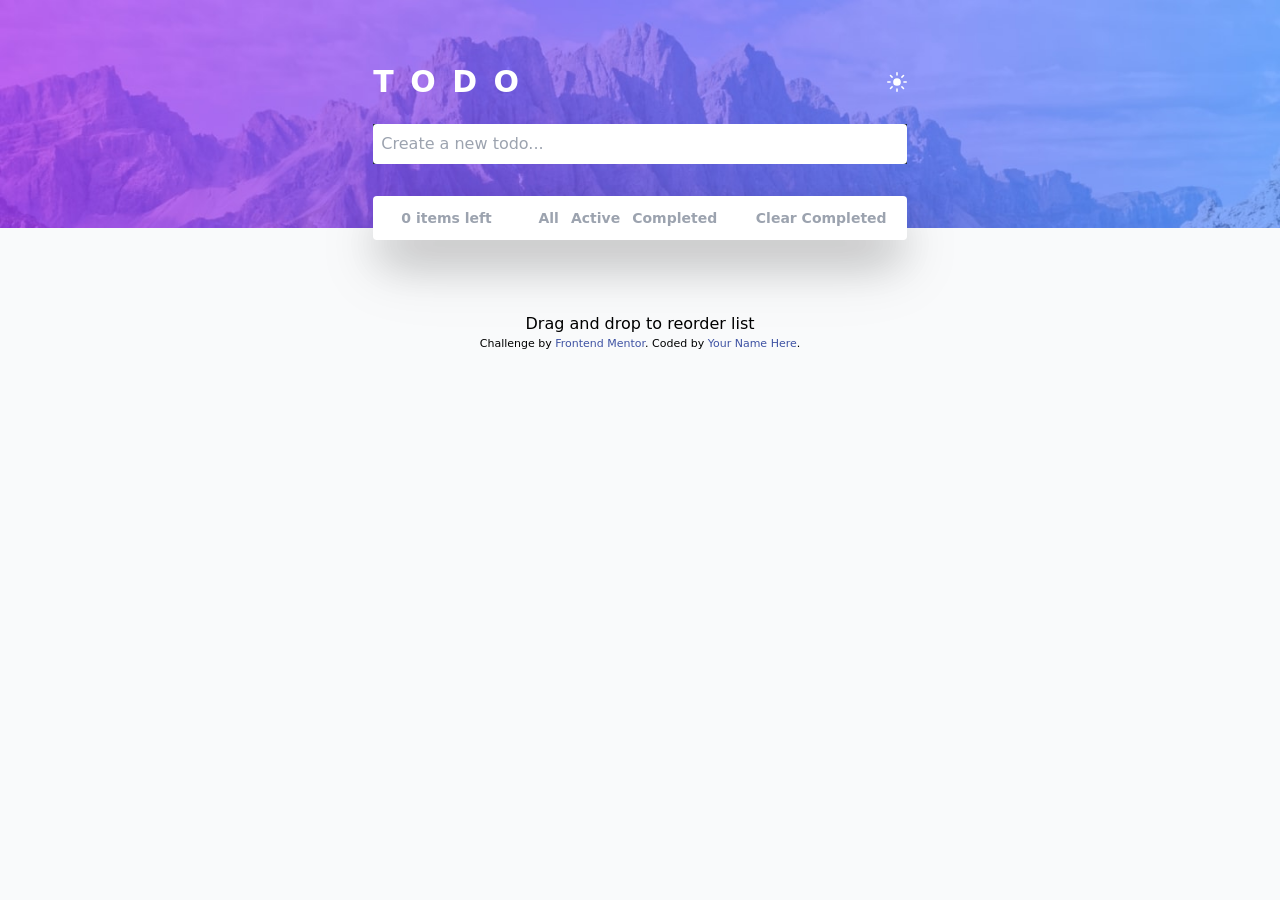
<file: index.html>
<!DOCTYPE html>
<html lang="en">
  <head>
    <meta charset="UTF-8" />
    <meta name="viewport" content="width=device-width, initial-scale=1.0" />
    <!-- displays site properly based on user's device -->
    <link rel="stylesheet" href="./public/style.css" />
    <script src="./public/index.js" defer></script>
    <link
      rel="icon"
      type="image/png"
      sizes="32x32"
      href="./images/favicon-32x32.png"
    />

    <title>Frontend Mentor | Todo app</title>

    <!-- Feel free to remove these styles or customise in your own stylesheet 👍 -->
    <style>
      .attribution {
        font-size: 11px;
        text-align: center;
      }
      .attribution a {
        color: hsl(228, 45%, 44%);
      }
    </style>
  </head>
  <body class="light bg-gray-50">
    <main class="dark:bg-slate-900 min-h-screen w-full">
      <div
        class="bg-no-repeat bg-cover py-16 bg-[url('../images/bg-desktop-light.jpg')] bg-theme dark:bg-[url('../images/bg-desktop-dark.jpg')]"
      >
        <div
          class="mx-auto w-10/12 md:w-5/12 flex justify-between items-center mb-6"
        >
          <h1
            class="text-white tracking-widest uppercase font-semibold text-3xl"
          >
            T O D O
          </h1>
          <img src="./images/icon-sun.svg" class="h-5 w-5 theme-icon" alt="" />
        </div>
        <form
          action=""
          class="form w-10/12 md:w-5/12 block mx-auto bg-slate-800"
        >
          <input
            type="text"
            name="todo-item"
            id="todo-input"
            placeholder="Create a new todo..."
            class="input dark:bg-slate-800 bg-white w-full p-2 rounded focus-within:border-0 outline-none ring-0 focus:border-0 border-hidden cursor-text dark:text-gray-100"
          />
        </form>
      </div>
      <div
        id="items"
        class="container rounded bg-white w-10/12 md:w-5/12 mx-auto relative bottom-8 shadow-2xl drop-shadow-2xl"
      >
        <ul class="todo-container dark:text-gray-200 dark:bg-slate-800"></ul>

        <div
          class="hover:cursor-pointer relative dark:bg-slate-800 flex justify-between items-center py-3 px-2"
        >
          <h5 class="text-sm font-semibold text-gray-400 px-5">
            <span class="todo-no">5</span> items left
          </h5>
          <div
            class="flex dark:bg-slate-800 justify-center items-center absolute top-14 right-1 left-1 rounded bg-white py-3 w-12/12 lg:relative lg:top-0 lg:left-0 lg:right-0 lg:py-0 lg:w-auto lg:rounded-none lg:bg-transparent"
          >
            <h5
              onclick="getAllItems()"
              class="showAll text-sm font-semibold text-gray-400 mr-3 hover:text-black active:text-blue-600 dark:hover:text-white"
            >
              All
            </h5>
            <h5
              onclick="getActiveItems()"
              class="showActive text-sm font-semibold text-gray-400 mr-3 hover:text-black dark:hover:text-white"
            >
              Active
            </h5>
            <h5
              onclick="getCompletedItems()"
              class="showCompleted text-sm font-semibold text-gray-400 mr-3 hover:text-black dark:hover:text-white"
            >
              Completed
            </h5>
          </div>
          <h5
            onclick="clearCompletedItems()"
            class="clearCompleted text-sm font-semibold text-gray-400 mr-3 dark:hover:text-white"
          >
            Clear Completed
          </h5>
        </div>
      </div>

      <!-- Add dynamic number -->
      <p class="mx-auto mt-10 container text-center">
        Drag and drop to reorder list
      </p>

      <div class="attribution">
        Challenge by
        <a href="https://www.frontendmentor.io?ref=challenge" target="_blank"
          >Frontend Mentor</a
        >. Coded by <a href="#">Your Name Here</a>.
      </div>
    </main>
  </body>
</html>
</file>
<file: public/style.css>
/*
! tailwindcss v3.0.24 | MIT License | https://tailwindcss.com
*/

/*
1. Prevent padding and border from affecting element width. (https://github.com/mozdevs/cssremedy/issues/4)
2. Allow adding a border to an element by just adding a border-width. (https://github.com/tailwindcss/tailwindcss/pull/116)
*/

*,
::before,
::after {
  box-sizing: border-box;
  /* 1 */
  border-width: 0;
  /* 2 */
  border-style: solid;
  /* 2 */
  border-color: #e5e7eb;
  /* 2 */
}

::before,
::after {
  --tw-content: '';
}

/*
1. Use a consistent sensible line-height in all browsers.
2. Prevent adjustments of font size after orientation changes in iOS.
3. Use a more readable tab size.
4. Use the user's configured `sans` font-family by default.
*/

html {
  line-height: 1.5;
  /* 1 */
  -webkit-text-size-adjust: 100%;
  /* 2 */
  -moz-tab-size: 4;
  /* 3 */
  -o-tab-size: 4;
     tab-size: 4;
  /* 3 */
  font-family: ui-sans-serif, system-ui, -apple-system, BlinkMacSystemFont, "Segoe UI", Roboto, "Helvetica Neue", Arial, "Noto Sans", sans-serif, "Apple Color Emoji", "Segoe UI Emoji", "Segoe UI Symbol", "Noto Color Emoji";
  /* 4 */
}

/*
1. Remove the margin in all browsers.
2. Inherit line-height from `html` so users can set them as a class directly on the `html` element.
*/

body {
  margin: 0;
  /* 1 */
  line-height: inherit;
  /* 2 */
}

/*
1. Add the correct height in Firefox.
2. Correct the inheritance of border color in Firefox. (https://bugzilla.mozilla.org/show_bug.cgi?id=190655)
3. Ensure horizontal rules are visible by default.
*/

hr {
  height: 0;
  /* 1 */
  color: inherit;
  /* 2 */
  border-top-width: 1px;
  /* 3 */
}

/*
Add the correct text decoration in Chrome, Edge, and Safari.
*/

abbr:where([title]) {
  -webkit-text-decoration: underline dotted;
          text-decoration: underline dotted;
}

/*
Remove the default font size and weight for headings.
*/

h1,
h2,
h3,
h4,
h5,
h6 {
  font-size: inherit;
  font-weight: inherit;
}

/*
Reset links to optimize for opt-in styling instead of opt-out.
*/

a {
  color: inherit;
  text-decoration: inherit;
}

/*
Add the correct font weight in Edge and Safari.
*/

b,
strong {
  font-weight: bolder;
}

/*
1. Use the user's configured `mono` font family by default.
2. Correct the odd `em` font sizing in all browsers.
*/

code,
kbd,
samp,
pre {
  font-family: ui-monospace, SFMono-Regular, Menlo, Monaco, Consolas, "Liberation Mono", "Courier New", monospace;
  /* 1 */
  font-size: 1em;
  /* 2 */
}

/*
Add the correct font size in all browsers.
*/

small {
  font-size: 80%;
}

/*
Prevent `sub` and `sup` elements from affecting the line height in all browsers.
*/

sub,
sup {
  font-size: 75%;
  line-height: 0;
  position: relative;
  vertical-align: baseline;
}

sub {
  bottom: -0.25em;
}

sup {
  top: -0.5em;
}

/*
1. Remove text indentation from table contents in Chrome and Safari. (https://bugs.chromium.org/p/chromium/issues/detail?id=999088, https://bugs.webkit.org/show_bug.cgi?id=201297)
2. Correct table border color inheritance in all Chrome and Safari. (https://bugs.chromium.org/p/chromium/issues/detail?id=935729, https://bugs.webkit.org/show_bug.cgi?id=195016)
3. Remove gaps between table borders by default.
*/

table {
  text-indent: 0;
  /* 1 */
  border-color: inherit;
  /* 2 */
  border-collapse: collapse;
  /* 3 */
}

/*
1. Change the font styles in all browsers.
2. Remove the margin in Firefox and Safari.
3. Remove default padding in all browsers.
*/

button,
input,
optgroup,
select,
textarea {
  font-family: inherit;
  /* 1 */
  font-size: 100%;
  /* 1 */
  line-height: inherit;
  /* 1 */
  color: inherit;
  /* 1 */
  margin: 0;
  /* 2 */
  padding: 0;
  /* 3 */
}

/*
Remove the inheritance of text transform in Edge and Firefox.
*/

button,
select {
  text-transform: none;
}

/*
1. Correct the inability to style clickable types in iOS and Safari.
2. Remove default button styles.
*/

button,
[type='button'],
[type='reset'],
[type='submit'] {
  -webkit-appearance: button;
  /* 1 */
  background-color: transparent;
  /* 2 */
  background-image: none;
  /* 2 */
}

/*
Use the modern Firefox focus style for all focusable elements.
*/

:-moz-focusring {
  outline: auto;
}

/*
Remove the additional `:invalid` styles in Firefox. (https://github.com/mozilla/gecko-dev/blob/2f9eacd9d3d995c937b4251a5557d95d494c9be1/layout/style/res/forms.css#L728-L737)
*/

:-moz-ui-invalid {
  box-shadow: none;
}

/*
Add the correct vertical alignment in Chrome and Firefox.
*/

progress {
  vertical-align: baseline;
}

/*
Correct the cursor style of increment and decrement buttons in Safari.
*/

::-webkit-inner-spin-button,
::-webkit-outer-spin-button {
  height: auto;
}

/*
1. Correct the odd appearance in Chrome and Safari.
2. Correct the outline style in Safari.
*/

[type='search'] {
  -webkit-appearance: textfield;
  /* 1 */
  outline-offset: -2px;
  /* 2 */
}

/*
Remove the inner padding in Chrome and Safari on macOS.
*/

::-webkit-search-decoration {
  -webkit-appearance: none;
}

/*
1. Correct the inability to style clickable types in iOS and Safari.
2. Change font properties to `inherit` in Safari.
*/

::-webkit-file-upload-button {
  -webkit-appearance: button;
  /* 1 */
  font: inherit;
  /* 2 */
}

/*
Add the correct display in Chrome and Safari.
*/

summary {
  display: list-item;
}

/*
Removes the default spacing and border for appropriate elements.
*/

blockquote,
dl,
dd,
h1,
h2,
h3,
h4,
h5,
h6,
hr,
figure,
p,
pre {
  margin: 0;
}

fieldset {
  margin: 0;
  padding: 0;
}

legend {
  padding: 0;
}

ol,
ul,
menu {
  list-style: none;
  margin: 0;
  padding: 0;
}

/*
Prevent resizing textareas horizontally by default.
*/

textarea {
  resize: vertical;
}

/*
1. Reset the default placeholder opacity in Firefox. (https://github.com/tailwindlabs/tailwindcss/issues/3300)
2. Set the default placeholder color to the user's configured gray 400 color.
*/

input::-moz-placeholder, textarea::-moz-placeholder {
  opacity: 1;
  /* 1 */
  color: #9ca3af;
  /* 2 */
}

input:-ms-input-placeholder, textarea:-ms-input-placeholder {
  opacity: 1;
  /* 1 */
  color: #9ca3af;
  /* 2 */
}

input::placeholder,
textarea::placeholder {
  opacity: 1;
  /* 1 */
  color: #9ca3af;
  /* 2 */
}

/*
Set the default cursor for buttons.
*/

button,
[role="button"] {
  cursor: pointer;
}

/*
Make sure disabled buttons don't get the pointer cursor.
*/

:disabled {
  cursor: default;
}

/*
1. Make replaced elements `display: block` by default. (https://github.com/mozdevs/cssremedy/issues/14)
2. Add `vertical-align: middle` to align replaced elements more sensibly by default. (https://github.com/jensimmons/cssremedy/issues/14#issuecomment-634934210)
   This can trigger a poorly considered lint error in some tools but is included by design.
*/

img,
svg,
video,
canvas,
audio,
iframe,
embed,
object {
  display: block;
  /* 1 */
  vertical-align: middle;
  /* 2 */
}

/*
Constrain images and videos to the parent width and preserve their intrinsic aspect ratio. (https://github.com/mozdevs/cssremedy/issues/14)
*/

img,
video {
  max-width: 100%;
  height: auto;
}

/*
Ensure the default browser behavior of the `hidden` attribute.
*/

[hidden] {
  display: none;
}

*, ::before, ::after {
  --tw-translate-x: 0;
  --tw-translate-y: 0;
  --tw-rotate: 0;
  --tw-skew-x: 0;
  --tw-skew-y: 0;
  --tw-scale-x: 1;
  --tw-scale-y: 1;
  --tw-pan-x:  ;
  --tw-pan-y:  ;
  --tw-pinch-zoom:  ;
  --tw-scroll-snap-strictness: proximity;
  --tw-ordinal:  ;
  --tw-slashed-zero:  ;
  --tw-numeric-figure:  ;
  --tw-numeric-spacing:  ;
  --tw-numeric-fraction:  ;
  --tw-ring-inset:  ;
  --tw-ring-offset-width: 0px;
  --tw-ring-offset-color: #fff;
  --tw-ring-color: rgb(59 130 246 / 0.5);
  --tw-ring-offset-shadow: 0 0 #0000;
  --tw-ring-shadow: 0 0 #0000;
  --tw-shadow: 0 0 #0000;
  --tw-shadow-colored: 0 0 #0000;
  --tw-blur:  ;
  --tw-brightness:  ;
  --tw-contrast:  ;
  --tw-grayscale:  ;
  --tw-hue-rotate:  ;
  --tw-invert:  ;
  --tw-saturate:  ;
  --tw-sepia:  ;
  --tw-drop-shadow:  ;
  --tw-backdrop-blur:  ;
  --tw-backdrop-brightness:  ;
  --tw-backdrop-contrast:  ;
  --tw-backdrop-grayscale:  ;
  --tw-backdrop-hue-rotate:  ;
  --tw-backdrop-invert:  ;
  --tw-backdrop-opacity:  ;
  --tw-backdrop-saturate:  ;
  --tw-backdrop-sepia:  ;
}

.container {
  width: 100%;
}

@media (min-width: 640px) {
  .container {
    max-width: 640px;
  }
}

@media (min-width: 768px) {
  .container {
    max-width: 768px;
  }
}

@media (min-width: 1024px) {
  .container {
    max-width: 1024px;
  }
}

@media (min-width: 1280px) {
  .container {
    max-width: 1280px;
  }
}

@media (min-width: 1536px) {
  .container {
    max-width: 1536px;
  }
}

.absolute {
  position: absolute;
}

.relative {
  position: relative;
}

.bottom-8 {
  bottom: 2rem;
}

.top-7 {
  top: 1.75rem;
}

.top-60 {
  top: 15rem;
}

.top-14 {
  top: 3.5rem;
}

.right-1 {
  right: 0.25rem;
}

.left-1 {
  left: 0.25rem;
}

.mx-auto {
  margin-left: auto;
  margin-right: auto;
}

.mb-6 {
  margin-bottom: 1.5rem;
}

.mr-3 {
  margin-right: 0.75rem;
}

.mr-4 {
  margin-right: 1rem;
}

.mb-5 {
  margin-bottom: 1.25rem;
}

.mt-64 {
  margin-top: 16rem;
}

.mt-10 {
  margin-top: 2.5rem;
}

.block {
  display: block;
}

.flex {
  display: flex;
}

.hidden {
  display: none;
}

.h-5 {
  height: 1.25rem;
}

.h-6 {
  height: 1.5rem;
}

.h-2 {
  height: 0.5rem;
}

.min-h-screen {
  min-height: 100vh;
}

.w-96 {
  width: 24rem;
}

.w-5 {
  width: 1.25rem;
}

.w-full {
  width: 100%;
}

.w-6 {
  width: 1.5rem;
}

.w-fit {
  width: -webkit-fit-content;
  width: -moz-fit-content;
  width: fit-content;
}

.w-8\/12 {
  width: 66.666667%;
}

.w-6\/12 {
  width: 50%;
}

.w-9\/12 {
  width: 75%;
}

.w-10\/12 {
  width: 83.333333%;
}

.w-5\/12 {
  width: 41.666667%;
}

.w-11\/12 {
  width: 91.666667%;
}

.min-w-max {
  min-width: -webkit-max-content;
  min-width: -moz-max-content;
  min-width: max-content;
}

.cursor-text {
  cursor: text;
}

.cursor-pointer {
  cursor: pointer;
}

.items-center {
  align-items: center;
}

.justify-start {
  justify-content: flex-start;
}

.justify-center {
  justify-content: center;
}

.justify-between {
  justify-content: space-between;
}

.gap-x-20 {
  -moz-column-gap: 5rem;
       column-gap: 5rem;
}

.rounded {
  border-radius: 0.25rem;
}

.rounded-full {
  border-radius: 9999px;
}

.border-\[1px\] {
  border-width: 1px;
}

.border-0 {
  border-width: 0px;
}

.border-2 {
  border-width: 2px;
}

.border-b-\[1px\] {
  border-bottom-width: 1px;
}

.border-b-2 {
  border-bottom-width: 2px;
}

.border-hidden {
  border-style: hidden;
}

.bg-gray-50 {
  --tw-bg-opacity: 1;
  background-color: rgb(249 250 251 / var(--tw-bg-opacity));
}

.bg-slate-800 {
  --tw-bg-opacity: 1;
  background-color: rgb(30 41 59 / var(--tw-bg-opacity));
}

.bg-white {
  --tw-bg-opacity: 1;
  background-color: rgb(255 255 255 / var(--tw-bg-opacity));
}

.bg-transparent {
  background-color: transparent;
}

.bg-\[url\(\'\.\.\/images\/bg-desktop-light\.jpg\'\)\] {
  background-image: url('../images/bg-desktop-light.jpg');
}

.bg-gradient-to-br {
  background-image: linear-gradient(to bottom right, var(--tw-gradient-stops));
}

.from-blue-300 {
  --tw-gradient-from: #93c5fd;
  --tw-gradient-stops: var(--tw-gradient-from), var(--tw-gradient-to, rgb(147 197 253 / 0));
}

.to-violet-600 {
  --tw-gradient-to: #7c3aed;
}

.bg-cover {
  background-size: cover;
}

.bg-no-repeat {
  background-repeat: no-repeat;
}

.p-2 {
  padding: 0.5rem;
}

.py-16 {
  padding-top: 4rem;
  padding-bottom: 4rem;
}

.py-3 {
  padding-top: 0.75rem;
  padding-bottom: 0.75rem;
}

.px-2 {
  padding-left: 0.5rem;
  padding-right: 0.5rem;
}

.px-5 {
  padding-left: 1.25rem;
  padding-right: 1.25rem;
}

.px-8 {
  padding-left: 2rem;
  padding-right: 2rem;
}

.px-3 {
  padding-left: 0.75rem;
  padding-right: 0.75rem;
}

.px-20 {
  padding-left: 5rem;
  padding-right: 5rem;
}

.px-4 {
  padding-left: 1rem;
  padding-right: 1rem;
}

.px-10 {
  padding-left: 2.5rem;
  padding-right: 2.5rem;
}

.py-9 {
  padding-top: 2.25rem;
  padding-bottom: 2.25rem;
}

.py-2 {
  padding-top: 0.5rem;
  padding-bottom: 0.5rem;
}

.px-6 {
  padding-left: 1.5rem;
  padding-right: 1.5rem;
}

.text-center {
  text-align: center;
}

.text-3xl {
  font-size: 1.875rem;
  line-height: 2.25rem;
}

.text-sm {
  font-size: 0.875rem;
  line-height: 1.25rem;
}

.font-semibold {
  font-weight: 600;
}

.uppercase {
  text-transform: uppercase;
}

.tracking-widest {
  letter-spacing: 0.1em;
}

.text-white {
  --tw-text-opacity: 1;
  color: rgb(255 255 255 / var(--tw-text-opacity));
}

.text-gray-400 {
  --tw-text-opacity: 1;
  color: rgb(156 163 175 / var(--tw-text-opacity));
}

.line-through {
  -webkit-text-decoration-line: line-through;
          text-decoration-line: line-through;
}

.opacity-50 {
  opacity: 0.5;
}

.shadow-2xl {
  --tw-shadow: 0 25px 50px -12px rgb(0 0 0 / 0.25);
  --tw-shadow-colored: 0 25px 50px -12px var(--tw-shadow-color);
  box-shadow: var(--tw-ring-offset-shadow, 0 0 #0000), var(--tw-ring-shadow, 0 0 #0000), var(--tw-shadow);
}

.outline-none {
  outline: 2px solid transparent;
  outline-offset: 2px;
}

.ring-0 {
  --tw-ring-offset-shadow: var(--tw-ring-inset) 0 0 0 var(--tw-ring-offset-width) var(--tw-ring-offset-color);
  --tw-ring-shadow: var(--tw-ring-inset) 0 0 0 calc(0px + var(--tw-ring-offset-width)) var(--tw-ring-color);
  box-shadow: var(--tw-ring-offset-shadow), var(--tw-ring-shadow), var(--tw-shadow, 0 0 #0000);
}

.drop-shadow-2xl {
  --tw-drop-shadow: drop-shadow(0 25px 25px rgb(0 0 0 / 0.15));
  filter: var(--tw-blur) var(--tw-brightness) var(--tw-contrast) var(--tw-grayscale) var(--tw-hue-rotate) var(--tw-invert) var(--tw-saturate) var(--tw-sepia) var(--tw-drop-shadow);
}

.focus-within\:border-0:focus-within {
  border-width: 0px;
}

.hover\:cursor-pointer:hover {
  cursor: pointer;
}

.hover\:border-0:hover {
  border-width: 0px;
}

.hover\:bg-gradient-to-br:hover {
  background-image: linear-gradient(to bottom right, var(--tw-gradient-stops));
}

.hover\:text-black:hover {
  --tw-text-opacity: 1;
  color: rgb(0 0 0 / var(--tw-text-opacity));
}

.hover\:text-gray-400:hover {
  --tw-text-opacity: 1;
  color: rgb(156 163 175 / var(--tw-text-opacity));
}

.hover\:text-opacity-100:hover {
  --tw-text-opacity: 1;
}

.hover\:line-through:hover {
  -webkit-text-decoration-line: line-through;
          text-decoration-line: line-through;
}

.focus\:border-0:focus {
  border-width: 0px;
}

.active\:text-blue-600:active {
  --tw-text-opacity: 1;
  color: rgb(37 99 235 / var(--tw-text-opacity));
}

.dark .dark\:border-gray-500 {
  --tw-border-opacity: 1;
  border-color: rgb(107 114 128 / var(--tw-border-opacity));
}

.dark .dark\:border-gray-400 {
  --tw-border-opacity: 1;
  border-color: rgb(156 163 175 / var(--tw-border-opacity));
}

.dark .dark\:border-opacity-10 {
  --tw-border-opacity: 0.1;
}

.dark .dark\:bg-slate-900 {
  --tw-bg-opacity: 1;
  background-color: rgb(15 23 42 / var(--tw-bg-opacity));
}

.dark .dark\:bg-slate-800 {
  --tw-bg-opacity: 1;
  background-color: rgb(30 41 59 / var(--tw-bg-opacity));
}

.dark .dark\:bg-\[url\(\'\.\.\/images\/bg-desktop-dark\.jpg\'\)\] {
  background-image: url('../images/bg-desktop-dark.jpg');
}

.dark .dark\:text-gray-100 {
  --tw-text-opacity: 1;
  color: rgb(243 244 246 / var(--tw-text-opacity));
}

.dark .dark\:text-gray-200 {
  --tw-text-opacity: 1;
  color: rgb(229 231 235 / var(--tw-text-opacity));
}

.dark .dark\:hover\:text-white:hover {
  --tw-text-opacity: 1;
  color: rgb(255 255 255 / var(--tw-text-opacity));
}

@media (min-width: 768px) {
  .md\:absolute {
    position: absolute;
  }

  .md\:relative {
    position: relative;
  }

  .md\:top-14 {
    top: 3.5rem;
  }

  .md\:top-0 {
    top: 0px;
  }

  .md\:left-0 {
    left: 0px;
  }

  .md\:right-0 {
    right: 0px;
  }

  .md\:mb-0 {
    margin-bottom: 0px;
  }

  .md\:flex {
    display: flex;
  }

  .md\:w-5\/12 {
    width: 41.666667%;
  }

  .md\:items-center {
    align-items: center;
  }

  .md\:justify-center {
    justify-content: center;
  }

  .md\:justify-between {
    justify-content: space-between;
  }

  .md\:bg-white {
    --tw-bg-opacity: 1;
    background-color: rgb(255 255 255 / var(--tw-bg-opacity));
  }

  .md\:py-2 {
    padding-top: 0.5rem;
    padding-bottom: 0.5rem;
  }
}

@media (min-width: 1024px) {
  .lg\:relative {
    position: relative;
  }

  .lg\:top-0 {
    top: 0px;
  }

  .lg\:left-0 {
    left: 0px;
  }

  .lg\:right-0 {
    right: 0px;
  }

  .lg\:w-auto {
    width: auto;
  }

  .lg\:rounded {
    border-radius: 0.25rem;
  }

  .lg\:rounded-none {
    border-radius: 0px;
  }

  .lg\:bg-transparent {
    background-color: transparent;
  }

  .lg\:px-0 {
    padding-left: 0px;
    padding-right: 0px;
  }

  .lg\:py-0 {
    padding-top: 0px;
    padding-bottom: 0px;
  }
}
</file>
